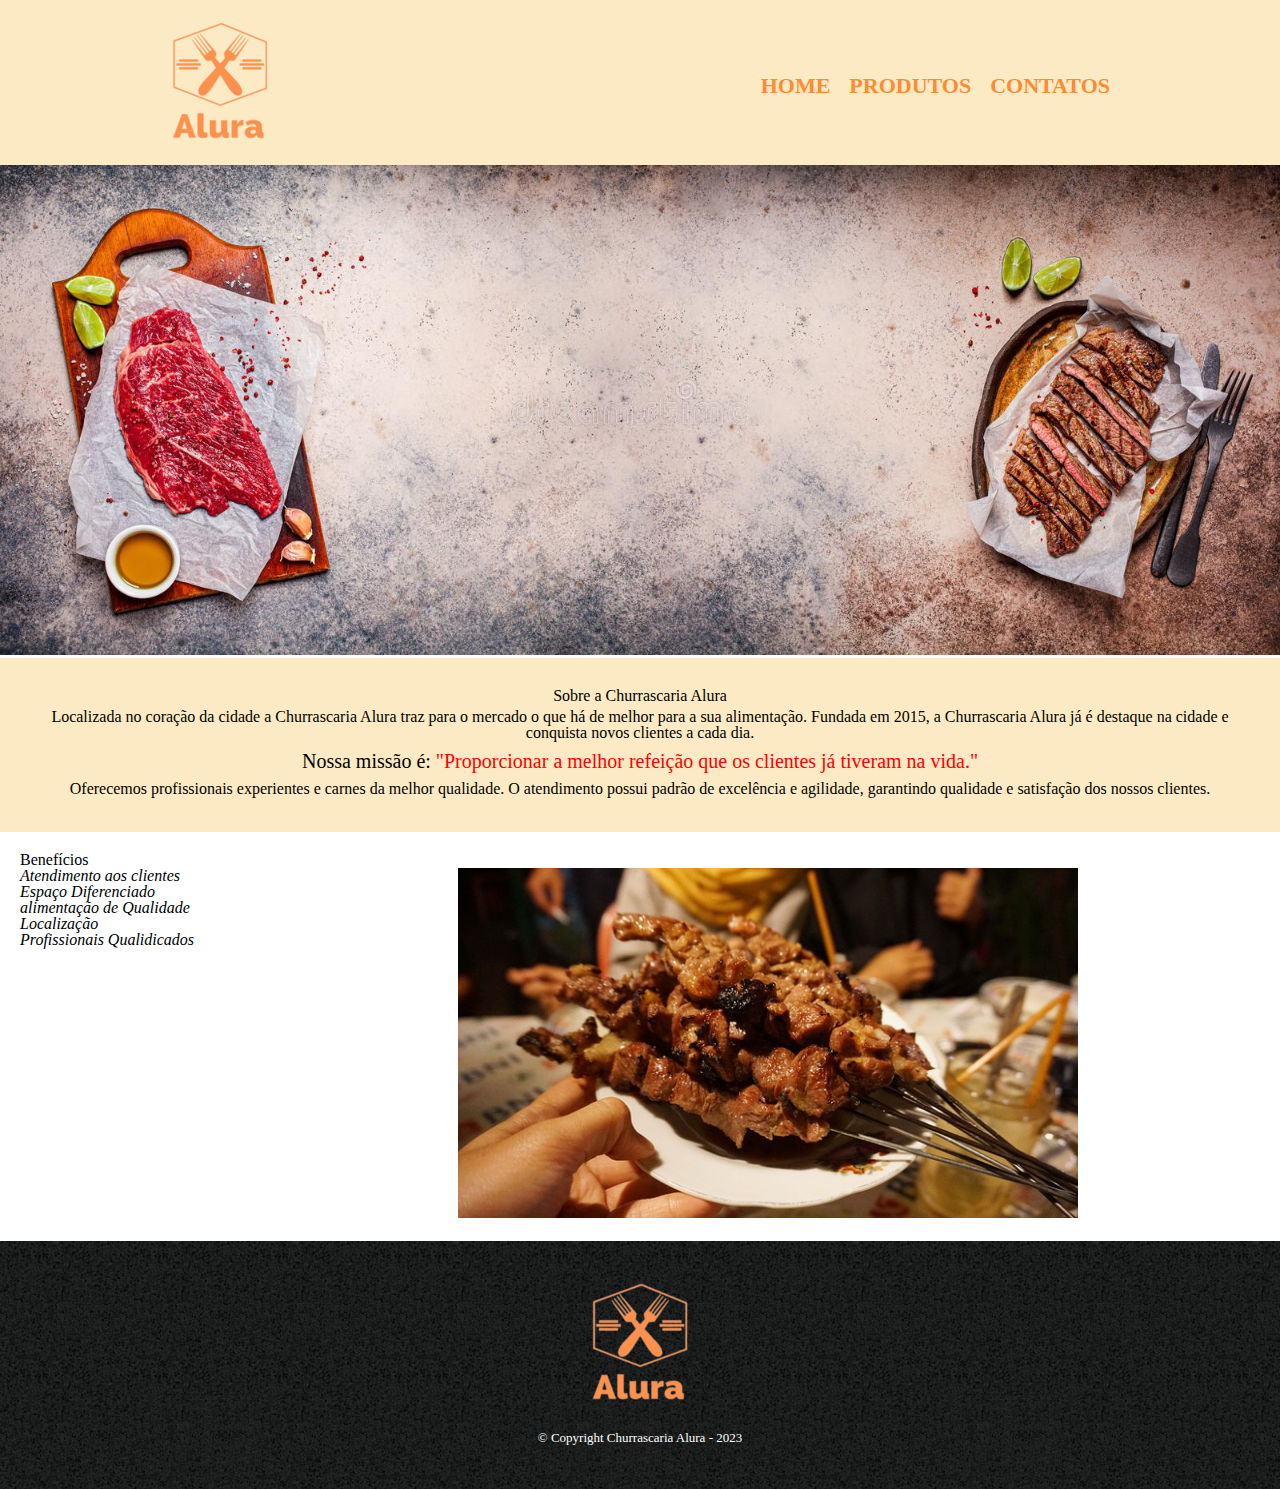
<file: index.html>
<!DOCTYPE html>
<html lang="pt-br" >
    <head>
        <meta charset="UTF-8">
        <title>Churrascaria Alura</title>
        <link rel="stylesheet" href="styles/reset.css">
        <link rel="stylesheet" href="styles/style-home.css">
    </head>
    <body>
        <header>
            <div class="caixa">
                <h1><img src="images/Logo.png" alt="Logo da Churrascaria Alura"></h1>
                <nav>
                    <ul>
                        <li><a href="index.html">Home</a></li>
                        <li><a href="produtos.html">Produtos</a></li>
                        <li><a href="contato.html">Contatos</a></li>
                    </ul>
                </nav>
            </div>
        </header>
        <main>
            <img id="banner" src="images/banner.jpg">
            <div class="principal">
                <h2 class="titulo-centralizado">Sobre a Churrascaria Alura</h2>
    
                <p>Localizada no coração da cidade a <strong>Churrascaria Alura</strong> traz para o mercado o que há de melhor para a sua alimentação. Fundada em 2015, a Churrascaria Alura já é destaque na cidade e conquista novos clientes a cada dia.</p>
        
                <p class="missao"><em>Nossa missão é: <strong>"Proporcionar a melhor refeição que os clientes já tiveram na vida."</strong></em></p>
        
                <p>Oferecemos profissionais experientes e carnes da melhor qualidade. O atendimento possui padrão de excelência e agilidade, garantindo qualidade e satisfação dos nossos clientes.</p>
            </div>
            <div class="beneficios">
                <h2>Benefícios</h3>
    
                <ul class="lista-beneficios">
                    <li class="itens">Atendimento aos clientes</li> 
                    <li class="itens">Espaço Diferenciado</li>
                    <li class="itens">alimentação de Qualidade</li>
                    <li class="itens">Localização</li>
                    <li class="itens">Profissionais Qualidicados</li>
                </ul>
                <img src="images/beneficios.jpg" class="imagem-beneficios">
            </div>
        </main>
        <footer>
            <img src="images/Logo.png" alt="Logo da Churrascaria Alura">
            <p class="copyright">&copy; Copyright Churrascaria Alura - 2023</p>
        </footer>
    </body>
</html>
</file>
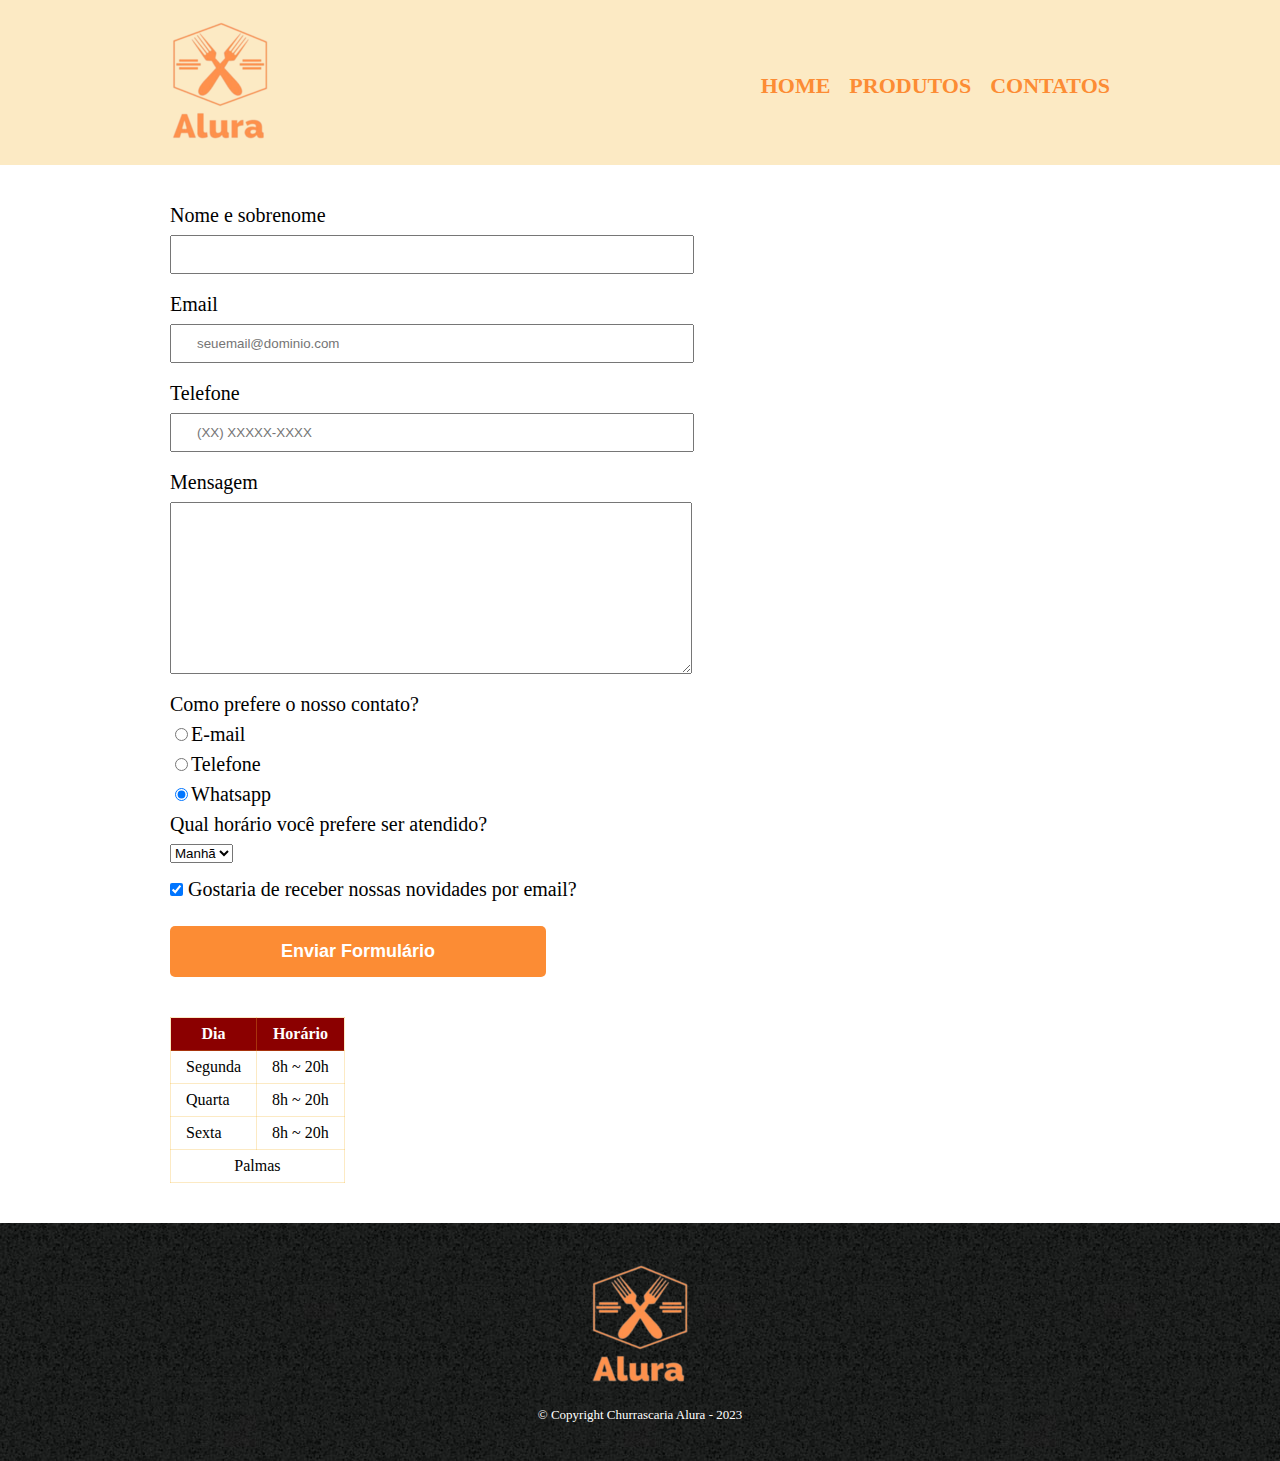
<file: contato.html>
<!DOCTYPE html>
<html lang="pt-br">
    <head>
        <meta charset="UTF-8">
        <title>Contato - Churrascaria Alura</title>
        <link rel="stylesheet" href="styles/reset.css">
        <link rel="stylesheet" href="styles/style-contato.css">
    </head>
    <body>
        <header>
            <div class="caixa">
                <h1><img src="images/Logo.png" alt="Logo da Churrascaria Alura"></h1>
                <nav>
                    <ul>
                        <li><a href="index.html">Home</a></li>
                        <li><a href="produtos.html">Produtos</a></li>
                        <li><a href="contato.html">Contatos</a></li>
                    </ul>
                </nav>
            </div>
        </header>
        <main> 
            <form action="">
                <label for="nomesobrenome">Nome e sobrenome</label>
                <input type="text" id="nomesobrenome" class="input-padrao" required>

                <label for="email">Email</label>
                <input type="email" id="email" class="input-padrao" required placeholder="seuemail@dominio.com">

                <label for="telefone">Telefone</label>
                <input type="tel" id="telefone" class="input-padrao" required placeholder="(XX) XXXXX-XXXX">

                <label for="mensagem">Mensagem</label>
                <textarea id="mensagem" cols="70" rows="10" class="input-padrao" required></textarea>

                <fieldset>
                    <legend>Como prefere o nosso contato?</legend>

                    <label for="radio-email"><input type="radio" name="contato" value="email" id="radio-email">E-mail</label>
                    
                    <label for="radio-telefone"><input type="radio" name="contato" value="telefone" id="radio-telefone">Telefone</label>
                    
                    <label for="radio-whatsapp"><input type="radio" name="contato" value="whatsapp" id="radio-whatsapp" checked>Whatsapp</label>
                    
                </fieldset>

                <fieldset>
                    <legend>Qual horário você prefere ser atendido?</legend>
                    <select>
                        <option>Manhã</option>
                        <option>Tarde</option>
                        <option>Noite</option>
                    </select>
                </fieldset>

                <label> <input class="checkbox" type="checkbox" checked> Gostaria de receber nossas novidades por email?</label>

                <input type="submit" value="Enviar Formulário" class="enviar">
            </form>
            <table>
                <thead>
                    <tr>
                        <th>Dia</th>
                        <th>Horário</th>
                    </tr>
                </thead>
                <tbody>
                    <tr>
                        <td>Segunda</td>
                        <td>8h ~ 20h</td>
                    </tr>
                    
                    <tr>
                        <td>Quarta</td>
                        <td>8h ~ 20h</td>
                    </tr>
                    <tr>
                        <td>Sexta</td>
                        <td>8h ~ 20h</td>
                    </tr>
                </tbody>
                <tfoot>
                    <tr>
                        <td colspan="2">Palmas</td> 
                    </tr>
                </tfoot>
            </table>
        </main>
        <footer>
            <img src="images/Logo.png" alt="Logo da Churrascaria Alura">
            <p class="copyright">&copy; Copyright Churrascaria Alura - 2023</p>
        </footer>
    </body>
</html>
</file>
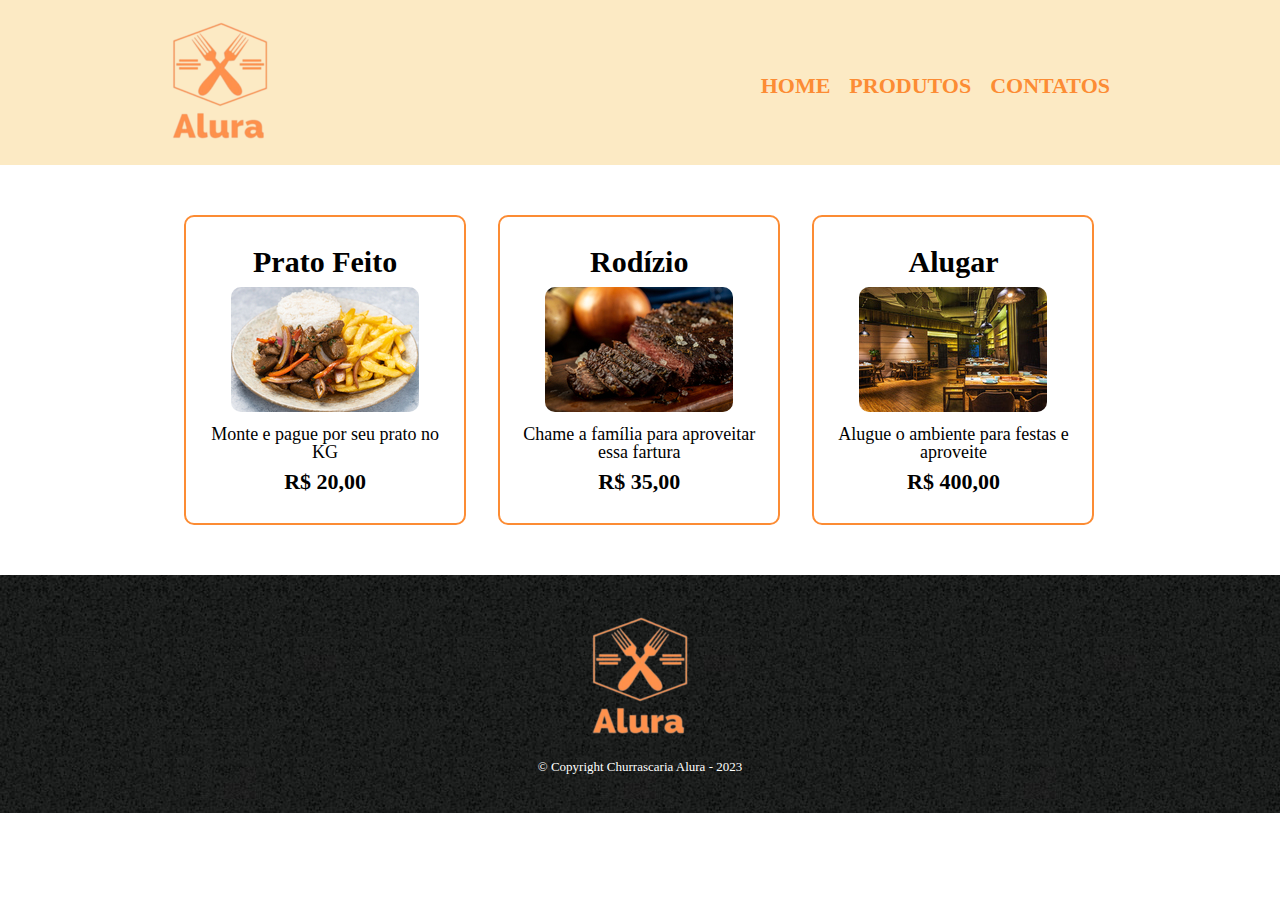
<file: produtos.html>
<!DOCTYPE html>
<html lang="pt-br">
    <head>
        <meta charset="UTF-8">
        <title>Produtos - Churrascaria Alura</title>
        <link rel="stylesheet" href="styles/reset.css">
        <link rel="stylesheet" href="styles/style-produtos.css">
    </head>
    <body>
        <header>
            <div class="caixa">
                <h1><img src="images/Logo.png" alt="Logo da Churrascaria Alura"></h1>
                <nav>
                    <ul>
                        <li><a href="index.html">Home</a></li>
                        <li><a href="produtos.html">Produtos</a></li>
                        <li><a href="contato.html">Contatos</a></li>
                    </ul>
                </nav>
            </div>
        </header>
        <main>
            <ul class="produtos">
                <li>
                    <h2>Prato Feito</h2>
                    <img src="images/prato-feito.jpg" class="pf">
                    <p class="produto-descricao">Monte e pague por seu prato no KG</p>
                    <p class="produto-preco">R$ 20,00</p>
                </li>
                <li>
                    <h2>Rodízio</h2>
                    <img src="images/rodizio.jpg" class="ro">
                    <p class="produto-descricao">Chame a família para aproveitar essa fartura</p>
                    <p class="produto-preco">R$ 35,00</p>
                </li>
                <li>
                    <h2>Alugar</h2>
                    <img src="images/alugar.jpg" class="al">
                    <p class="produto-descricao">Alugue o ambiente para festas e aproveite</p>
                    <p class="produto-preco">R$ 400,00</p>
                </li>
            </ul>
        </main>
        <footer>
            <img src="images/Logo.png" alt="Logo da Churrascaria Alura">
            <p class="copyright">&copy; Copyright Churrascaria Alura - 2023</p>
        </footer>
    </body>
</html>
</file>
<file: styles/style-home.css>
header {
    background: #f5b62f48;
    padding: 20px 0;
}

.caixa { 
    position: relative;
    width: 940px;
    margin: 0 auto;
}

nav {
    position: absolute;
    top: 55px;
    right: 0;
}

nav li {
    display: inline;
    margin-left: 15px;
}

nav a {
    text-transform: uppercase;
    color: #fc8c34;
    font-weight: bold;
    font-size: 22px;
    text-decoration: none;
}

nav a:hover {
    color: red;
    text-decoration: underline;
} 

#banner {
    width: 100%;
}

.principal {
    background: #f5b62f48;
    padding: 30px;
}

.titulo-principal {
    padding-left: 20px;
}

.titulo-centralizado {
    text-align: center;
}

p {
    text-align: center;
    padding: 5px;
}

.missao {
    font-size: 20px;
}

em strong {
    color: #FF0000;
}

.itens {
    font-style: italic;
}

.beneficios {
    background: #FFFFFF;
    padding: 20px;
}

.lista-beneficios {
    display: inline-block;
    vertical-align: top;
    width: 20%;
    margin-right: 15%;
}

.imagem-beneficios {
    width: 50%;
}

footer {
    text-align: center;
    background: url(../images/bg.jpg);
    padding: 40px 0;
}

.copyright {
    color: white;
    font-size: 13px;
    margin-top: 20px;
}
</file>
<file: styles/style-contato.css>
header {
    background: #f5b62f48;
    padding: 20px 0;
}

.caixa { 
    position: relative;
    width: 940px;
    margin: 0 auto;
}

nav {
    position: absolute;
    top: 55px;
    right: 0;
}

nav li {
    display: inline;
    margin-left: 15px;
}

nav a {
    text-transform: uppercase;
    color: #fc8c34;
    font-weight: bold;
    font-size: 22px;
    text-decoration: none;
}

nav a:hover {
    color: red;
    text-decoration: underline;
} 

main {
    width: 940px;
    margin: 0 auto;
}

form {
    margin: 40px 0;
}

form label, form legend {
    display: block;
    font-size: 20px;
    margin-bottom: 10px;
}

.input-padrao {
    display: block;
    margin-bottom: 20px;
    padding: 10px 25px;
    width: 50%;
}

.checkbox {
    margin: 20px 0;
}

.enviar {
    width: 40%;
    padding: 15px 0;
    background: #fc8c34;
    color: white;
    font-weight: bold;
    font-size: 18px;
    border: none;
    border-radius: 5px;
    transition: 1s all;
    cursor: pointer;
}

.enviar:hover {
    background: darkgreen;
    transform: scale(1.2);
}

table {
    margin: 20px 0 40px;
}

thead {
    background: darkred;
    color: white;
    font-weight: bold;
}

td, th {
    border: 1px solid #f5b62f48;
    padding: 8px 15px ;
}

tfoot {
    text-align: center;
}

footer {
    text-align: center;
    background: url(../images/bg.jpg);
    padding: 40px 0;
}

.copyright {
    color: white;
    font-size: 13px;
    margin-top: 20px;
}
</file>
<file: styles/style-produtos.css>
header {
    background: #f5b62f48;
    padding: 20px 0;
}

.caixa { 
    position: relative;
    width: 940px;
    margin: 0 auto;
}

nav {
    position: absolute;
    top: 55px;
    right: 0;
}

nav li {
    display: inline;
    margin-left: 15px;
}

nav a {
    text-transform: uppercase;
    color: #fc8c34;
    font-weight: bold;
    font-size: 22px;
    text-decoration: none;
}

nav a:hover {
    color: red;
    text-decoration: underline;
} 

.pf, .ro, .al {
    border-radius: 10px;
}

.produtos {
    width: 940px;
    margin: 0 auto;
    padding: 50px 0;
}

.produtos li {
    display: inline-block;
    text-align: center;
    width: 30%;
    vertical-align: top;
    margin: 0 1.5%;
    padding: 30px 20px;
    box-sizing: border-box;
    border: 2px solid #fc8c34;
    border-radius: 10px;
}

.produtos li:hover {
    border-color: red;
}

.produtos li:active {
    border-color: green;
}

.produtos li:hover h2 {
    font-size: 34px;
}

.produtos h2 {
    font-size: 30px;
    font-weight: bold;
    margin-bottom: 10px;
}

.produto-descricao {
    font-size: 18px;
    margin-top: 10px;
}

.produto-preco {
    font-size: 22px;
    font-weight: bold;
    margin-top: 10px;
}

footer {
    text-align: center;
    background: url(../images/bg.jpg);
    padding: 40px 0;
}

.copyright {
    color: white;
    font-size: 13px;
    margin-top: 20px;
}
</file>
